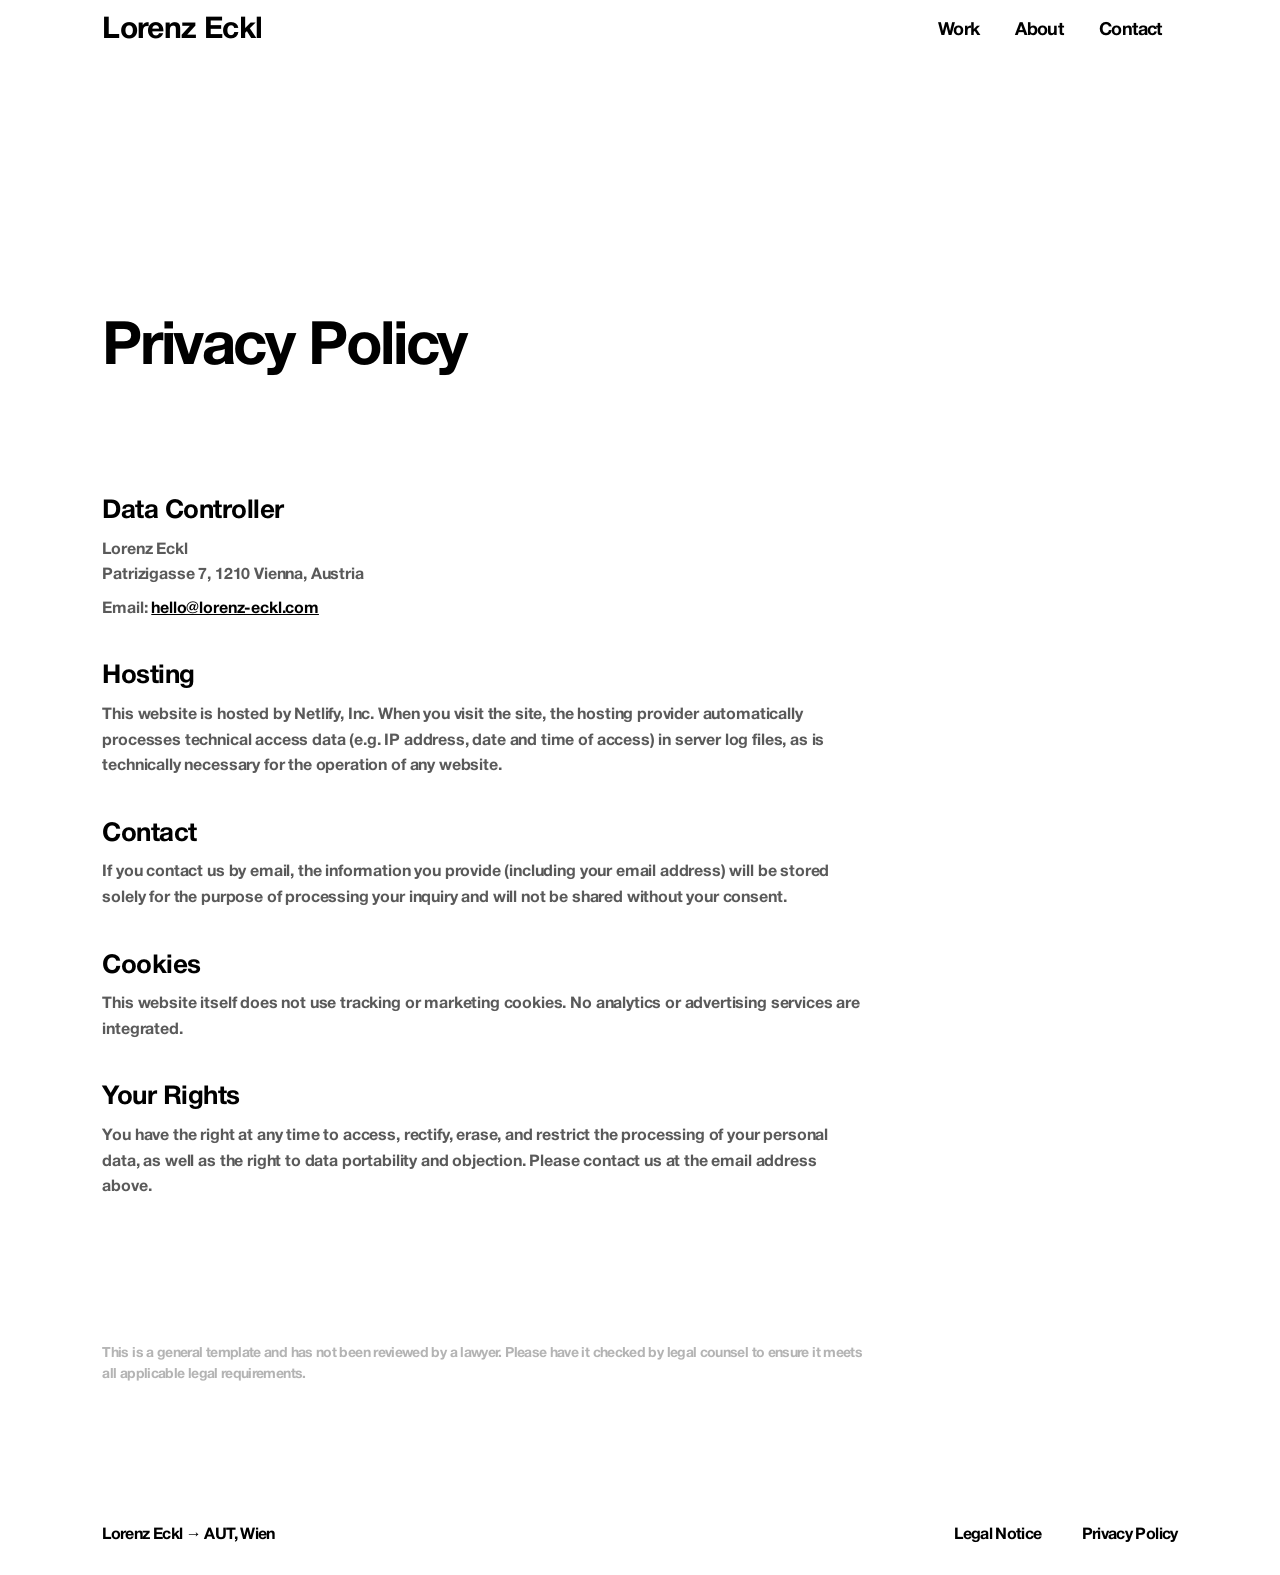
<file: datenschutz.html>
<!DOCTYPE html>
<html lang="en">
<head>
<meta charset="utf-8">
<meta name="viewport" content="width=device-width, initial-scale=1">
<title>Privacy Policy — Lorenz Eckl</title>
<link rel="stylesheet" href="assets/css/site.css">
</head>
<body>

<div class="page page--project">

  <nav class="nav">
    <a href="index.html" class="nav-logo" data-nav-logo>Lorenz Eckl</a>
    <div class="nav-links">
      <a href="index.html#projekte" class="nav-link">Work</a>
      <a href="index.html#ueber-mich" class="nav-link">About</a>
      <a href="index.html#kontakt" class="nav-link">Contact</a>
    </div>
    <div class="nav-burger" data-nav-burger role="button" aria-label="Menu" tabindex="0">
      <span class="nav-burger-bar nav-burger-bar--top"></span>
      <span class="nav-burger-bar nav-burger-bar--middle"></span>
      <span class="nav-burger-bar nav-burger-bar--bottom"></span>
    </div>
  </nav>

  <div class="mobile-menu" data-mobile-menu>
    <a href="index.html#projekte">Work</a>
    <a href="index.html#ueber-mich">About</a>
    <a href="index.html#kontakt">Contact</a>
  </div>

  <div class="nav-spacer"></div>

  <div class="section">
    <h1 class="section-title">Privacy Policy</h1>

    <div class="legal-content">
      <div>
        <h2>Data Controller</h2>
        <p>Lorenz Eckl<br>Patrizigasse 7, 1210 Vienna, Austria</p>
        <p>Email: <a href="mailto:hello@lorenz-eckl.com">hello@lorenz-eckl.com</a></p>
      </div>

      <div>
        <h2>Hosting</h2>
        <p>This website is hosted by Netlify, Inc. When you visit the site, the hosting provider automatically processes technical access data (e.g. IP address, date and time of access) in server log files, as is technically necessary for the operation of any website.</p>
      </div>

      <div>
        <h2>Contact</h2>
        <p>If you contact us by email, the information you provide (including your email address) will be stored solely for the purpose of processing your inquiry and will not be shared without your consent.</p>
      </div>

      <div>
        <h2>Cookies</h2>
        <p>This website itself does not use tracking or marketing cookies. No analytics or advertising services are integrated.</p>
      </div>

      <div>
        <h2>Your Rights</h2>
        <p>You have the right at any time to access, rectify, erase, and restrict the processing of your personal data, as well as the right to data portability and objection. Please contact us at the email address above.</p>
      </div>
    </div>

    <p class="legal-note">This is a general template and has not been reviewed by a lawyer. Please have it checked by legal counsel to ensure it meets all applicable legal requirements.</p>
  </div>

  <div class="footer">
    <a href="index.html" class="footer-name" data-footer-name>Lorenz Eckl → AUT, Wien</a>
    <div class="footer-links">
      <a href="impressum.html" data-footer-impressum>Legal Notice</a>
      <a href="datenschutz.html" data-footer-datenschutz>Privacy Policy</a>
    </div>
  </div>

</div>

<script src="assets/js/content.js"></script>
<script src="assets/js/nav.js"></script>
<script>
  (function () {
    window.SiteContent.fetchJson('content/settings.json').then(function (settings) {
      window.SiteContent.renderFooter(document, settings);
    }).catch(function (err) { console.error(err); });
  })();
</script>
</body>
</html>
</file>
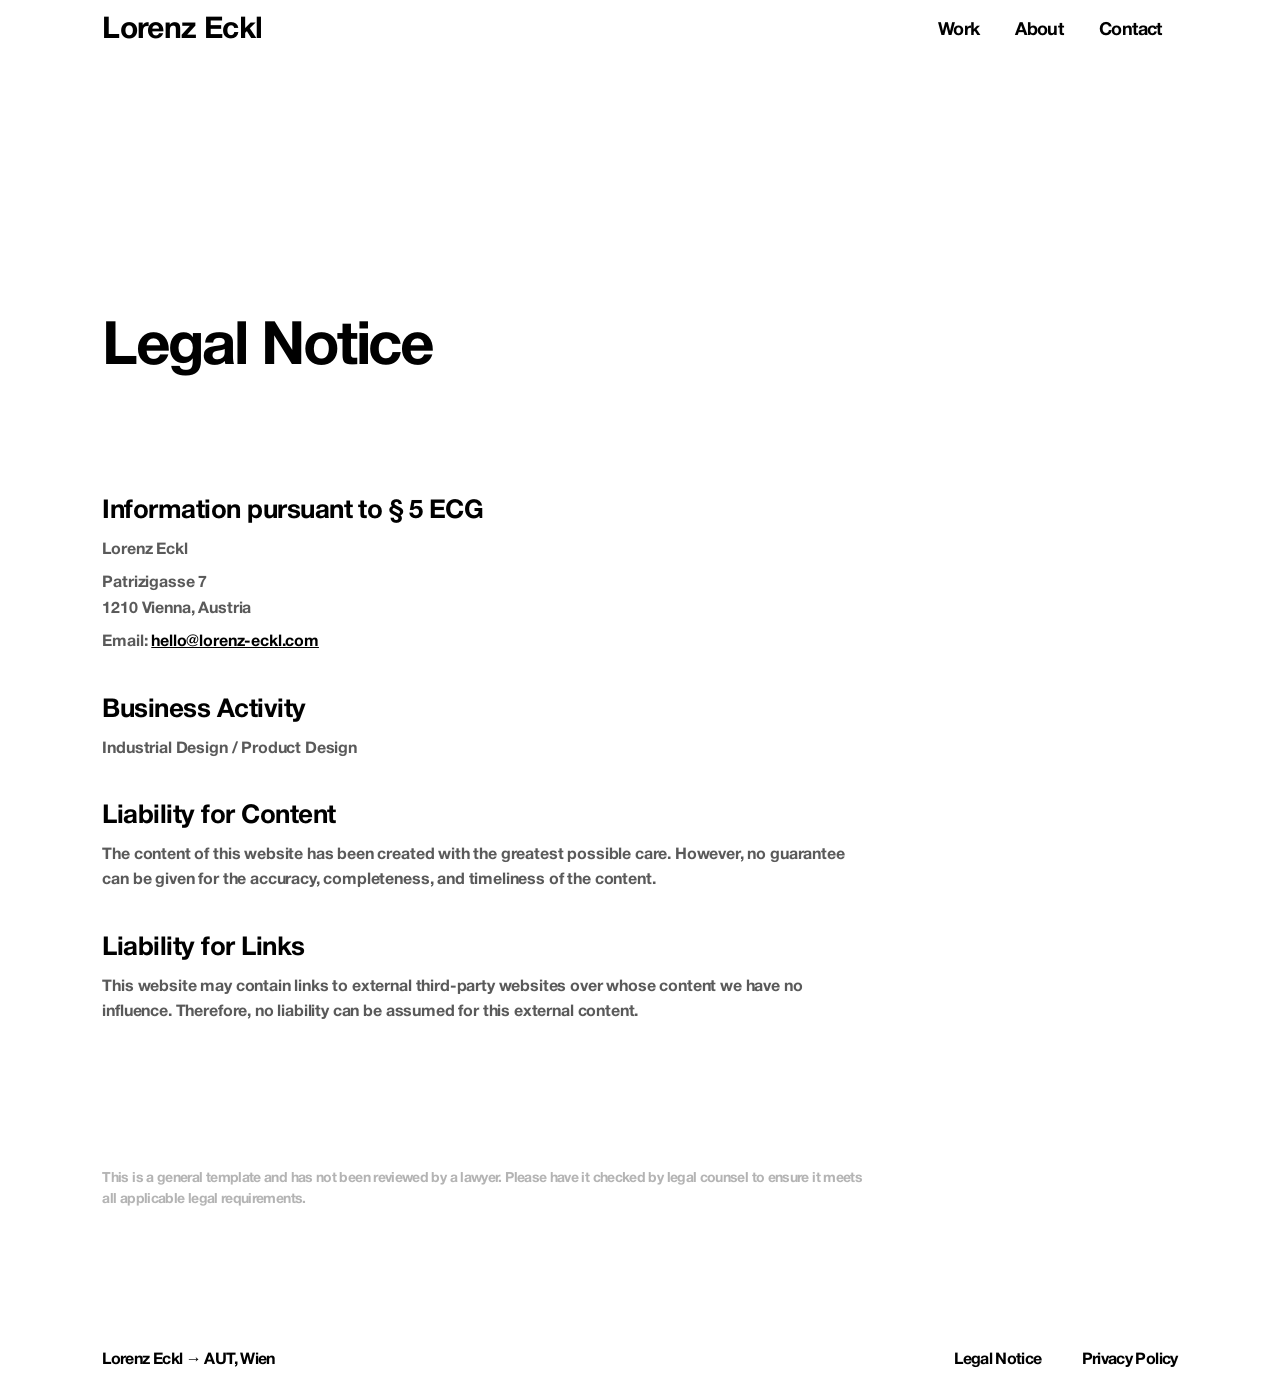
<file: impressum.html>
<!DOCTYPE html>
<html lang="en">
<head>
<meta charset="utf-8">
<meta name="viewport" content="width=device-width, initial-scale=1">
<title>Legal Notice — Lorenz Eckl</title>
<link rel="stylesheet" href="assets/css/site.css">
</head>
<body>

<div class="page page--project">

  <nav class="nav">
    <a href="index.html" class="nav-logo" data-nav-logo>Lorenz Eckl</a>
    <div class="nav-links">
      <a href="index.html#projekte" class="nav-link">Work</a>
      <a href="index.html#ueber-mich" class="nav-link">About</a>
      <a href="index.html#kontakt" class="nav-link">Contact</a>
    </div>
    <div class="nav-burger" data-nav-burger role="button" aria-label="Menu" tabindex="0">
      <span class="nav-burger-bar nav-burger-bar--top"></span>
      <span class="nav-burger-bar nav-burger-bar--middle"></span>
      <span class="nav-burger-bar nav-burger-bar--bottom"></span>
    </div>
  </nav>

  <div class="mobile-menu" data-mobile-menu>
    <a href="index.html#projekte">Work</a>
    <a href="index.html#ueber-mich">About</a>
    <a href="index.html#kontakt">Contact</a>
  </div>

  <div class="nav-spacer"></div>

  <div class="section">
    <h1 class="section-title">Legal Notice</h1>

    <div class="legal-content">
      <div>
        <h2>Information pursuant to § 5 ECG</h2>
        <p>Lorenz Eckl</p>
        <p>Patrizigasse 7<br>1210 Vienna, Austria</p>
        <p>Email: <a href="mailto:hello@lorenz-eckl.com">hello@lorenz-eckl.com</a></p>
      </div>

      <div>
        <h2>Business Activity</h2>
        <p>Industrial Design / Product Design</p>
      </div>

      <div>
        <h2>Liability for Content</h2>
        <p>The content of this website has been created with the greatest possible care. However, no guarantee can be given for the accuracy, completeness, and timeliness of the content.</p>
      </div>

      <div>
        <h2>Liability for Links</h2>
        <p>This website may contain links to external third-party websites over whose content we have no influence. Therefore, no liability can be assumed for this external content.</p>
      </div>
    </div>

    <p class="legal-note">This is a general template and has not been reviewed by a lawyer. Please have it checked by legal counsel to ensure it meets all applicable legal requirements.</p>
  </div>

  <div class="footer">
    <a href="index.html" class="footer-name" data-footer-name>Lorenz Eckl → AUT, Wien</a>
    <div class="footer-links">
      <a href="impressum.html" data-footer-impressum>Legal Notice</a>
      <a href="datenschutz.html" data-footer-datenschutz>Privacy Policy</a>
    </div>
  </div>

</div>

<script src="assets/js/content.js"></script>
<script src="assets/js/nav.js"></script>
<script>
  (function () {
    window.SiteContent.fetchJson('content/settings.json').then(function (settings) {
      window.SiteContent.renderFooter(document, settings);
    }).catch(function (err) { console.error(err); });
  })();
</script>
</body>
</html>
</file>
<file: assets/css/site.css>
/* Lorenz Eckl — Industrial Design Portfolio
   Shared stylesheet for landing page + project pages */

@font-face {
  font-family: 'Helvetica Neue';
  src: url('../fonts/HelveticaNeueBold.otf') format('opentype');
  font-weight: 700;
  font-style: normal;
}
@font-face {
  font-family: 'Helvetica Neue';
  src: url('../fonts/HelveticaNeueMediumItalic.otf') format('opentype');
  font-weight: 500;
  font-style: italic;
}

:root {
  color-scheme: light;
}

* { box-sizing: border-box; }

html, body { margin: 0; background: #fff; }
html { scroll-behavior: smooth; scroll-padding-top: 120px; }

body {
  font-family: "Helvetica Neue", -apple-system, BlinkMacSystemFont, "Segoe UI", Roboto, Arial, sans-serif;
  letter-spacing: -0.04em;
  color: #000;
}

a { color: #000; text-decoration: none; }
a:hover { color: rgb(108,108,108); }
::selection { background: rgb(217,217,217); }
img { display: block; max-width: 100%; }

/* ---------- page shell ---------- */

.page {
  width: 100%;
  max-width: 1800px;
  margin: 0 auto;
  background: #fff;
  display: flex;
  flex-direction: column;
  align-items: flex-start;
}

.page--home {
  gap: clamp(80px, 12vw, 240px);
  padding: clamp(20px, 4vw, 40px) clamp(20px, 8vw, 160px) clamp(20px, 3vw, 32px);
}

.page--project {
  gap: clamp(60px, 10vw, 160px);
  padding: clamp(60px, 10vw, 160px) clamp(20px, 8vw, 160px) clamp(20px, 3vw, 32px);
}

/* ---------- nav ---------- */

.nav {
  position: fixed;
  top: 0;
  left: 0;
  right: 0;
  z-index: 40;
  width: 100%;
  max-width: 1800px;
  margin: 0 auto;
  padding: 12px clamp(20px, 8vw, 160px);
  display: flex;
  flex-direction: row;
  flex-wrap: wrap;
  justify-content: space-between;
  align-items: center;
  gap: 16px;
  backdrop-filter: blur(16px) saturate(160%);
  -webkit-backdrop-filter: blur(16px) saturate(160%);
  background: rgba(255,255,255,0.55);
  transition: background 0.2s ease;
}
.nav.is-open { background: transparent; }

.nav-logo {
  font-weight: 700;
  font-size: clamp(22px, 3vw, 30px);
  line-height: 100%;
  color: #000;
  transition: color 0.2s ease;
}
.nav-logo.is-open { color: #fff; }

.nav-links {
  display: flex;
  flex-direction: row;
  flex-wrap: wrap;
  gap: 4px;
  align-items: center;
}

.nav-link {
  font-weight: 700;
  font-size: clamp(13.5px, 1.8vw, 18px);
  line-height: 100%;
  color: #000;
  border-radius: 2px;
  padding: 10px 16px;
  transition: background 0.2s ease, color 0.2s ease;
}
.nav-link:hover {
  background: rgba(0,0,0,0.06);
  color: rgb(90,90,90) !important;
}

.nav-burger {
  display: none;
  align-items: center;
  justify-content: center;
  width: 44px;
  height: 44px;
  padding: 0;
  background: none;
  border: none;
  cursor: pointer;
  position: relative;
  z-index: 31;
}
.nav-burger-bar {
  display: block;
  width: 24px;
  height: 2px;
  background: #000;
  transition: transform 0.25s ease, opacity 0.2s ease, background 0.2s ease;
  position: absolute;
}
.nav-burger-bar--top { transform: translateY(-8px); }
.nav-burger-bar--bottom { transform: translateY(8px); }
.nav-burger.is-open .nav-burger-bar { background: #fff; }
.nav-burger.is-open .nav-burger-bar--top { transform: translateY(0); opacity: 0; }
.nav-burger.is-open .nav-burger-bar--bottom { transform: translateY(0); opacity: 0; }

.nav-spacer { height: 64px; align-self: stretch; }

.mobile-menu {
  display: none;
  flex-direction: column;
  justify-content: flex-end;
  gap: 24px;
  position: fixed;
  inset: 0;
  background: linear-gradient(180deg, rgb(20,20,20) 0%, rgb(20,20,20) 40%, rgb(90,90,90) 100%);
  padding: 40px clamp(20px, 8vw, 160px) 64px;
  z-index: 30;
  transform: translateY(-100%);
  transition: transform 0.45s cubic-bezier(0.65,0,0.35,1);
}
.mobile-menu.is-mounted { display: flex; }
.mobile-menu.is-open { transform: translateY(0); }
.mobile-menu a {
  font-weight: 700;
  font-size: clamp(36px, 10vw, 56px);
  line-height: 1;
  letter-spacing: -0.04em;
  color: #fff;
}

@media (max-width: 900px) {
  .nav-links { display: none !important; }
  .nav-burger { display: flex !important; }
}

/* ---------- hero ---------- */

.hero {
  position: relative;
  display: flex;
  flex-direction: column;
  gap: clamp(40px, 6vw, 80px);
  justify-content: center;
  align-items: center;
  align-self: stretch;
}
.hero-image {
  width: 100%;
  aspect-ratio: 1600/852;
  border-radius: 4px;
  object-fit: cover;
  align-self: stretch;
  background: rgb(217,217,217);
  opacity: 0;
  transition: opacity 0.25s ease;
}
.hero-image[src] { opacity: 1; }
.hero-headline-row {
  display: flex;
  flex-direction: row;
  justify-content: space-between;
  align-items: center;
  align-self: stretch;
}
.hero-headline {
  flex-grow: 1;
  font-weight: 700;
  font-size: clamp(28px, 5vw, 60px);
  line-height: 0.95;
  letter-spacing: -0.04em;
  color: #000;
  margin: 0;
}
.hero-headline .accent { color: rgb(108,108,108); }

/* ---------- generic section / split grid ---------- */

.section {
  display: flex;
  flex-direction: column;
  gap: clamp(60px, 10vw, 120px);
  align-items: flex-start;
  align-self: stretch;
}

.split {
  display: grid;
  grid-template-columns: 1fr 1fr;
  gap: 8px;
  align-items: start;
  align-self: stretch;
}
@media (max-width: 900px) {
  .split { grid-template-columns: 1fr !important; gap: 32px !important; }
}

.section-title {
  font-weight: 700;
  font-size: clamp(32px, 6vw, 60px);
  line-height: 0.95;
  letter-spacing: -0.04em;
  color: #000;
  margin: 0;
}
.section-title--about { font-size: clamp(32px, 6vw, 65px); }

.section-body {
  font-weight: 700;
  font-size: clamp(16px, 2vw, 20px);
  line-height: 0.95;
  letter-spacing: -0.04em;
  color: rgb(108,108,108);
  margin: 0;
}

/* ---------- project teasers (landing) ---------- */

.project-list {
  display: flex;
  flex-direction: column;
  gap: 48px;
  align-items: flex-start;
  align-self: stretch;
}

.project-card {
  display: flex;
  flex-direction: column;
  gap: 16px;
  align-items: flex-start;
  align-self: stretch;
}

.project-card-media {
  width: 100%;
  border-radius: 4px;
  overflow: hidden;
  align-self: stretch;
}
.project-card-media--featured { aspect-ratio: 1600/814; }
.project-card-media--grid { aspect-ratio: 796/582; }
@media (max-width: 900px) {
  /* Below 900px the "split" grid collapses to a single column, so the
     featured card is stacked with the others at the same width — give it
     the same, more square ratio instead of the wide desktop hero crop. */
  .project-card-media--featured { aspect-ratio: 796/582; }
}

.project-card-media img {
  width: 100%;
  height: 100%;
  object-fit: cover;
  display: block;
  transition: transform 0.4s ease;
}
.project-card:hover .project-card-media img { transform: scale(1.05); }

.project-card-title {
  font-weight: 500;
  font-size: clamp(18px, 2vw, 20px);
  line-height: 100%;
  letter-spacing: -0.04em;
  color: rgb(108,108,108);
  transition: color 0.2s ease;
}
.project-card:hover .project-card-title { color: #000; }

.tag-row {
  display: flex;
  flex-direction: row;
  flex-wrap: wrap;
  gap: 4px;
  align-items: flex-start;
}
.tag {
  border-radius: 2px;
  background: rgb(244,244,244);
  padding: 8px 12px;
  font-weight: 500;
  font-size: 16px;
  line-height: 100%;
  letter-spacing: -0.04em;
  color: rgb(108,108,108);
}
.tag--dark { background: rgb(39,39,39); color: #fff; }
.tag--gold { background: rgb(165,147,75); color: #fff; }

/* ---------- about ---------- */

.about-body-col {
  display: flex;
  flex-direction: column;
  gap: 32px;
  align-items: flex-start;
}
.skills-row {
  display: flex;
  flex-direction: row;
  flex-wrap: wrap;
  gap: 16px;
  align-items: center;
}
.skills-label {
  font-weight: 700;
  font-size: clamp(16px, 2vw, 20px);
  line-height: 100%;
  letter-spacing: -0.04em;
  color: rgb(108,108,108);
}
.about-imgs {
  display: flex;
  flex-direction: column;
  gap: 8px;
  align-items: stretch;
  align-self: stretch;
}
.about-imgs-row {
  display: grid;
  grid-template-columns: 1fr 1fr;
  gap: 8px;
  align-items: start;
  align-self: stretch;
}
@media (max-width: 900px) {
  .about-imgs, .about-imgs-row { gap: 4px !important; }
}
.about-imgs img,
.about-imgs .img-placeholder {
  width: 100%;
  aspect-ratio: 796/520;
  border-radius: 4px;
  object-fit: cover;
  display: block;
}
.about-imgs-full img,
.about-imgs-full .img-placeholder {
  aspect-ratio: 1600/765;
  object-position: center center;
}

.img-placeholder { background: rgb(217,217,217); }

/* ---------- contact ---------- */

.contact {
  border-top: 1px solid #000;
  display: flex;
  flex-direction: column;
  gap: clamp(60px, 10vw, 120px);
  padding: 32px 0;
  align-items: flex-start;
  align-self: stretch;
}
.contact-row {
  display: flex;
  flex-direction: row;
  gap: 8px;
  align-items: flex-start;
  align-self: stretch;
}
.contact-headline {
  flex-grow: 1;
  font-weight: 700;
  font-size: clamp(32px, 7vw, 65px);
  line-height: 0.95;
  letter-spacing: -0.04em;
  margin: 0;
}
.contact-headline .label { color: #000; }
.mail-link {
  color: rgb(108,108,108);
  display: inline-flex;
  align-items: center;
}
.mail-arrow {
  display: inline-block;
  max-width: 0;
  overflow: hidden;
  opacity: 0;
  transition: max-width 0.3s ease, opacity 0.3s ease;
  white-space: nowrap;
}
.mail-link:hover .mail-arrow { max-width: 1.4em; opacity: 1; }
.mail-text {
  transition: transform 0.3s ease;
  transform: translateX(0);
  display: inline-block;
}
.mail-link:hover .mail-text { transform: translateX(1.4em); }

/* ---------- footer ---------- */

.footer {
  display: flex;
  flex-direction: row;
  flex-wrap: wrap;
  gap: 16px;
  justify-content: space-between;
  align-items: center;
  align-self: stretch;
}
.footer-name {
  font-weight: 700;
  font-size: 16px;
  line-height: 100%;
  letter-spacing: -0.04em;
  color: #000;
}
.footer-links {
  display: flex;
  flex-direction: row;
  gap: 40px;
  align-items: center;
}
.footer-links a {
  font-weight: 700;
  font-size: 16px;
  line-height: 100%;
  letter-spacing: -0.04em;
  color: #000;
}

/* ---------- project / case study page ---------- */

.cs-title {
  align-self: stretch;
  font-weight: 700;
  font-size: clamp(32px, 7vw, 65px);
  line-height: 0.95;
  letter-spacing: -0.04em;
  margin: 0;
}
.cs-title .eyebrow { color: rgb(136,136,136); }
.cs-title .headline { color: #000; }

.meta-row { display: flex; flex-direction: column; gap: clamp(40px,6vw,80px); align-items: flex-start; align-self: stretch; }
.meta-col {
  display: flex;
  flex-direction: column;
  gap: 16px;
  justify-content: center;
  align-items: flex-start;
}
.meta-label {
  font-weight: 500;
  font-size: 16px;
  line-height: 100%;
  letter-spacing: -0.04em;
  color: rgb(108,108,108);
}

.cs-hero-img, .cs-hero-img.img-placeholder {
  width: 100%;
  aspect-ratio: 1600/859.425;
  border-radius: 4px;
  object-fit: cover;
  align-self: stretch;
}

.cs-heading {
  font-weight: 700;
  font-size: clamp(24px, 4vw, 40px);
  line-height: 0.95;
  letter-spacing: -0.04em;
  margin: 0;
  color: #000;
}
.cs-heading--muted { color: rgb(136,136,136); }

.cs-body {
  font-weight: 700;
  font-size: clamp(24px, 4vw, 40px);
  line-height: 0.95;
  letter-spacing: -0.04em;
  margin: 0;
  color: rgb(136,136,136);
}
.cs-body--dark { color: #000; }
.cs-body .muted { color: rgb(136,136,136); }
.cs-body .dark { color: #000; }

.gallery-block {
  display: flex;
  flex-direction: column;
  gap: 24px;
  align-items: flex-start;
  align-self: stretch;
}
.gallery {
  display: grid;
  grid-template-columns: 1fr 1fr;
  gap: 8px;
  align-items: start;
  align-self: stretch;
}
.gallery--full { grid-template-columns: 1fr; }
@media (max-width: 640px) {
  .gallery { grid-template-columns: 1fr !important; }
}
.gallery img, .gallery .img-placeholder {
  width: 100%;
  aspect-ratio: 796/814;
  border-radius: 4px;
  object-fit: cover;
}
.gallery--full img, .gallery--full .img-placeholder {
  aspect-ratio: 1600/814;
}
.gallery-caption {
  font-weight: 500;
  font-style: italic;
  font-size: 20px;
  line-height: 100%;
  letter-spacing: -0.04em;
  color: rgb(108,108,108);
}

.checker {
  background-image:
    linear-gradient(45deg, rgb(238,238,238) 25%, transparent 25%, transparent 75%, rgb(238,238,238) 75%, rgb(238,238,238)),
    linear-gradient(45deg, rgb(238,238,238) 25%, transparent 25%, transparent 75%, rgb(238,238,238) 75%, rgb(238,238,238));
  background-size: 100px 100px;
  background-position: 0 0, 50px 50px;
  background-color: rgb(250,250,250);
}
.video-block { display: flex; flex-direction: column; gap: 8px; align-items: flex-start; align-self: stretch; }
.video-placeholder {
  width: 100%;
  aspect-ratio: 16/9;
  border-radius: 4px;
  display: flex;
  justify-content: center;
  align-items: center;
  align-self: stretch;
}
.video-placeholder span {
  font-weight: 700;
  font-size: clamp(24px, 4vw, 40px);
  line-height: 0.95;
  letter-spacing: -0.04em;
  color: rgb(120,120,120);
}
.video-embed-frame {
  position: relative;
  width: 100%;
  aspect-ratio: 16/9;
  border-radius: 4px;
  overflow: hidden;
  background: rgb(217,217,217);
}
/* Videos placed in a gallery grid (video-pair / photo-video) match the
   photo pairs' own ratio instead of 16:9, so a row of tiles looks
   consistent whether it's photos, videos, or a mix -- but only once the
   grid is actually two columns (desktop); on mobile .gallery collapses
   to a single column, where the wider 16:9 already looked right. The
   single full-width video block (.video-block, not in a grid) keeps
   16:9 always. */
@media (min-width: 641px) {
  .gallery .video-embed-frame {
    aspect-ratio: 796/814;
  }
}
.video-embed {
  display: block;
  position: absolute;
  top: 50%;
  left: 50%;
  width: 115%;
  height: 115%;
  transform: translate(-50%, -50%);
  border: 0;
}

.related-heading {
  font-weight: 700;
  font-size: clamp(24px, 4vw, 40px);
  line-height: 0.95;
  letter-spacing: -0.04em;
  color: #000;
  margin: 0;
  align-self: stretch;
}
.related-card { display: flex; flex-direction: column; gap: 16px; align-items: flex-start; }
.related-card img, .related-card .img-placeholder {
  width: 100%;
  aspect-ratio: 796/429;
  border-radius: 4px;
  object-fit: cover;
  align-self: stretch;
}
.related-card span {
  align-self: stretch;
  font-weight: 700;
  font-size: 16px;
  line-height: 100%;
  letter-spacing: -0.04em;
  color: rgb(136,136,136);
}

/* ---------- legal pages (Impressum / Datenschutz) ---------- */

.legal-content {
  display: flex;
  flex-direction: column;
  gap: 32px;
  max-width: 760px;
}
.legal-content h2 {
  font-weight: 700;
  font-size: clamp(20px, 2.6vw, 26px);
  line-height: 1.1;
  letter-spacing: -0.02em;
  color: #000;
  margin: 0 0 12px;
}
.legal-content p {
  font-weight: 400;
  font-size: 16px;
  line-height: 1.6;
  letter-spacing: -0.01em;
  color: rgb(90,90,90);
  margin: 0 0 8px;
}
.legal-content a { text-decoration: underline; }
.legal-note {
  font-size: 14px;
  line-height: 1.5;
  color: rgb(180,180,180);
  max-width: 760px;
}
</file>
